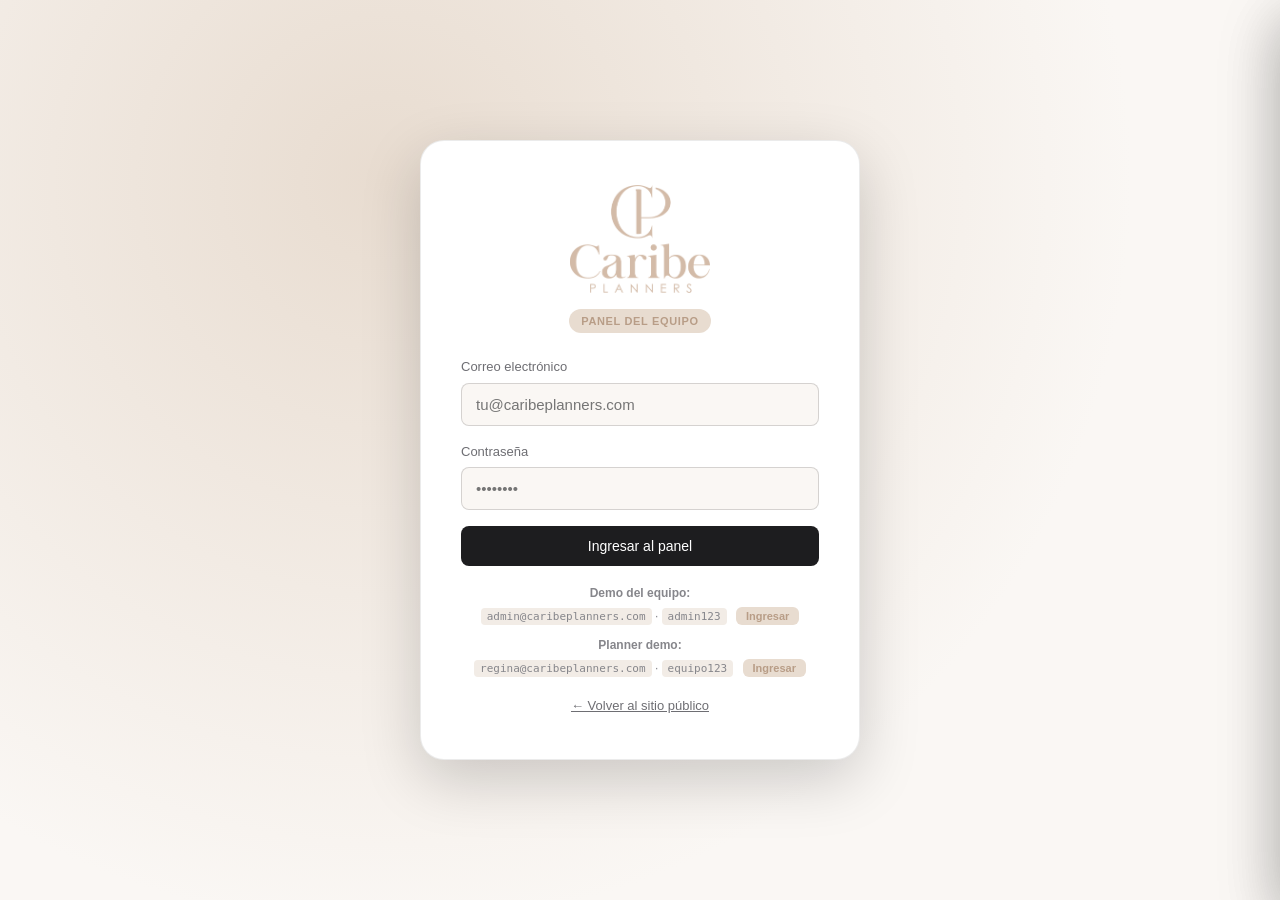
<file: admin.html>
<!DOCTYPE html>
<html lang="es">
<head>
<meta charset="UTF-8">
<meta name="viewport" content="width=device-width,initial-scale=1.0">
<title>Panel del Equipo — CaribePlanners</title>
<link rel="preconnect" href="https://fonts.googleapis.com">
<link rel="preconnect" href="https://fonts.gstatic.com" crossorigin>
<link href="https://fonts.googleapis.com/css2?family=Playfair+Display:wght@400;500;600;700&display=swap" rel="stylesheet">
<link rel="stylesheet" href="styles.css">
<link rel="stylesheet" href="admin.css">
</head>
<body>

<!-- ================= LOGIN DEL EQUIPO ================= -->
<div id="loginView" class="auth-wrap">
  <div class="auth-card">
    <div class="brand-logo">
      <img src="caribeplanners.png" alt="CaribePlanners" onerror="this.style.display='none';this.nextElementSibling.style.display='block'">
      <div class="fb" style="display:none">Caribe<span>Planners</span></div>
    </div>
    <p class="tagline">
      <span style="display:inline-block;background:var(--primary-light);color:var(--primary-dark);font-size:11px;font-weight:600;padding:4px 12px;border-radius:var(--radius-pill);letter-spacing:.06em;text-transform:uppercase">Panel del equipo</span>
    </p>

    <div id="loginError" class="err"></div>

    <form id="loginForm">
      <div class="field">
        <label>Correo electrónico</label>
        <input type="email" id="loginEmail" required placeholder="tu@caribeplanners.com" autocomplete="email">
      </div>
      <div class="field">
        <label>Contraseña</label>
        <input type="password" id="loginPassword" required placeholder="••••••••" autocomplete="current-password">
      </div>
      <button type="submit" class="btn btn-primary btn-block">Ingresar al panel</button>
    </form>

    <p class="hint">
      <strong>Demo del equipo:</strong><br>
      <code>admin@caribeplanners.com</code> · <code>admin123</code>
      <button class="demo" type="button" onclick="quickLogin('admin@caribeplanners.com','admin123')">Ingresar</button><br>
      <strong style="display:inline-block;margin-top:6px">Planner demo:</strong><br>
      <code>regina@caribeplanners.com</code> · <code>equipo123</code>
      <button class="demo" type="button" onclick="quickLogin('regina@caribeplanners.com','equipo123')">Ingresar</button>
    </p>
    <a class="back-link" href="index.html">← Volver al sitio público</a>
  </div>
</div>

<!-- ================= APP SHELL ================= -->
<div id="appView" class="shell hidden">

  <!-- SIDEBAR -->
  <aside class="side" id="sidebar">
    <img src="caribeplanners.png" alt="CaribePlanners" class="side-logo" onerror="this.style.display='none'">

    <div class="side-user">
      <div class="n" id="sideUserName">—</div>
      <div class="e" id="sideUserEmail" style="font-size:12px;color:var(--text-ter);word-break:break-all">—</div>
      <span class="r" id="sideUserRole">—</span>
    </div>

    <ul class="nav-dash" id="sideNav">
      <li>
        <button type="button" data-view="tablero" class="active" onclick="showView('tablero')">
          <span class="ico"><svg viewBox="0 0 24 24"><rect x="3" y="3" width="7" height="7" rx="1.5"/><rect x="14" y="3" width="7" height="7" rx="1.5"/><rect x="3" y="14" width="7" height="7" rx="1.5"/><rect x="14" y="14" width="7" height="7" rx="1.5"/></svg></span>
          Tablero
        </button>
      </li>
      <li>
        <button type="button" data-view="parejas" onclick="showView('parejas')">
          <span class="ico"><svg viewBox="0 0 24 24"><circle cx="9" cy="8" r="3.5"/><path d="M2.5 20c0-3.6 2.9-6.5 6.5-6.5s6.5 2.9 6.5 6.5"/><circle cx="17" cy="9" r="2.5"/><path d="M15 20c0-2.5 1.5-4.5 4-4.5"/></svg></span>
          Parejas
        </button>
      </li>
      <li>
        <button type="button" data-view="agenda" onclick="showView('agenda')">
          <span class="ico"><svg viewBox="0 0 24 24"><rect x="3" y="5" width="18" height="16" rx="2"/><path d="M3 10h18M8 3v4M16 3v4"/></svg></span>
          Agenda
        </button>
      </li>
      <li>
        <button type="button" data-view="proveedores" onclick="showView('proveedores')">
          <span class="ico"><svg viewBox="0 0 24 24"><path d="M3 9l9-6 9 6v11a2 2 0 01-2 2H5a2 2 0 01-2-2V9z"/><path d="M9 22V12h6v10"/></svg></span>
          Proveedores
        </button>
      </li>
      <li>
        <button type="button" data-view="equipo" onclick="showView('equipo')">
          <span class="ico"><svg viewBox="0 0 24 24"><path d="M16 21v-2a4 4 0 00-4-4H6a4 4 0 00-4 4v2"/><circle cx="9" cy="7" r="4"/><path d="M22 21v-2a4 4 0 00-3-3.87M16 3.13a4 4 0 010 7.75"/></svg></span>
          Equipo
        </button>
      </li>
      <li>
        <button type="button" data-view="estadisticas" onclick="showView('estadisticas')">
          <span class="ico"><svg viewBox="0 0 24 24"><path d="M18 20V10M12 20V4M6 20v-6"/></svg></span>
          Estadísticas
        </button>
      </li>
    </ul>

    <button class="btn btn-secondary btn-block btn-sm" onclick="logout()" style="margin-top:16px">
      <svg viewBox="0 0 24 24" style="width:14px;height:14px;stroke:currentColor;stroke-width:1.8;fill:none;stroke-linecap:round;stroke-linejoin:round"><path d="M9 21H5a2 2 0 01-2-2V5a2 2 0 012-2h4"/><path d="M16 17l5-5-5-5M21 12H9"/></svg>
      Cerrar sesión
    </button>
  </aside>

  <!-- MAIN -->
  <main class="main">

    <div class="topbar">
      <h1 id="pgTitle">—</h1>
      <span class="user" id="topbarUser">—</span>
    </div>

    <!-- ================= VISTA: TABLERO ================= -->
    <section id="v-tablero" class="page hidden">
      <div class="page-header">
        <span class="kicker">Panel del equipo</span>
        <h1>Tablero de bodas</h1>
        <p>Arrastra las tarjetas entre columnas para cambiar su estado</p>
      </div>

      <div class="stats" id="tableroStats"></div>

      <div class="filters">
        <div class="filter-chips" style="display:flex;gap:6px;flex-wrap:wrap" id="kanbanFilters">
          <button class="filter-select" data-filter="all" onclick="setKanbanFilter('all',this)" style="background:var(--text);color:var(--white);border-color:var(--text)">Todas</button>
          <button class="filter-select" data-filter="alta" onclick="setKanbanFilter('alta',this)">Prioridad alta</button>
          <button class="filter-select" data-filter="este-mes" onclick="setKanbanFilter('este-mes',this)">Este mes</button>
        </div>
      </div>

      <div class="kanban" id="kanban"></div>
    </section>

    <!-- ================= VISTA: PAREJAS ================= -->
    <section id="v-parejas" class="page hidden">
      <div class="page-header">
        <span class="kicker">Gestión</span>
        <h1>Parejas</h1>
        <p>Lista completa de todas las parejas registradas</p>
      </div>

      <div class="card">
        <div class="card-header">
          <h2>Todas las parejas <span class="sub" id="parejasCount">0</span></h2>
          <div class="flex gap-8">
            <button class="btn-csv" onclick="exportParejasCSV()">
              <svg viewBox="0 0 24 24"><path d="M21 15v4a2 2 0 01-2 2H5a2 2 0 01-2-2v-4"/><path d="M7 10l5 5 5-5M12 15V3"/></svg>
              Exportar CSV
            </button>
            <button class="btn-nuevo" onclick="openNuevaPareja()">
              <svg viewBox="0 0 24 24"><path d="M12 5v14M5 12h14"/></svg>
              Nueva pareja
            </button>
          </div>
        </div>

        <div class="filters" style="margin-bottom:16px">
          <select class="filter-select" id="filterParejaEstado" onchange="renderParejasList()">
            <option value="all">Todos los estados</option>
            <option value="nuevas">Nuevas</option>
            <option value="en_planificacion">En planificación</option>
            <option value="a_punto">A punto</option>
            <option value="casadas">Casadas</option>
          </select>
          <select class="filter-select" id="filterParejaPrioridad" onchange="renderParejasList()">
            <option value="all">Todas las prioridades</option>
            <option value="alta">Alta</option>
            <option value="media">Media</option>
            <option value="baja">Baja</option>
          </select>
        </div>

        <table class="tbl" id="parejasTable">
          <thead>
            <tr>
              <th>Pareja</th>
              <th>Boda</th>
              <th>Planner</th>
              <th>Tareas</th>
              <th>Invitados</th>
              <th>Presupuesto</th>
              <th>Prioridad</th>
              <th></th>
            </tr>
          </thead>
          <tbody></tbody>
        </table>
      </div>
    </section>

    <!-- ================= VISTA: AGENDA ================= -->
    <section id="v-agenda" class="page hidden">
      <div class="page-header">
        <span class="kicker">Calendario</span>
        <h1>Agenda</h1>
        <p>Bodas próximas ordenadas por fecha</p>
      </div>

      <div class="card">
        <div class="card-header">
          <h2>Próximos 90 días <span class="sub" id="agendaCount">0 bodas</span></h2>
        </div>
        <div id="agendaList"></div>
      </div>

      <div class="card">
        <div class="card-header">
          <h2>Más adelante</h2>
        </div>
        <div id="agendaLater"></div>
      </div>
    </section>

    <!-- ================= VISTA: PROVEEDORES ================= -->
    <section id="v-proveedores" class="page hidden">
      <div class="page-header">
        <span class="kicker">Control de servicios</span>
        <h1>Proveedores</h1>
        <p>Gestión de proveedores por boda y su estado de pagos</p>
      </div>

      <div class="card" style="margin-bottom:20px">
        <div class="field" style="margin:0;max-width:400px">
          <label>Seleccionar boda</label>
          <select id="proveedorWeddingSelect" class="filter-select" style="width:100%;padding:10px 14px;font-size:14px" onchange="selectWeddingForProviders(this.value)"></select>
        </div>
      </div>

      <div id="provSummaryAdmin"></div>

      <div class="card">
        <div class="card-header">
          <h2>Lista de proveedores <span class="sub" id="provCountAdmin">0</span></h2>
          <div class="flex gap-8">
            <button class="btn-csv" onclick="exportProveedoresCSVAdmin()">
              <svg viewBox="0 0 24 24"><path d="M21 15v4a2 2 0 01-2 2H5a2 2 0 01-2-2v-4"/><path d="M7 10l5 5 5-5M12 15V3"/></svg>
              Exportar CSV
            </button>
          </div>
        </div>

        <div id="provListAdmin"></div>
      </div>
    </section>

    <!-- ================= VISTA: EQUIPO ================= -->
    <section id="v-equipo" class="page hidden">
      <div class="page-header">
        <span class="kicker">Personas</span>
        <h1>Equipo CaribePlanners</h1>
        <p>Miembros del equipo y sus permisos</p>
      </div>

      <div class="card">
        <div class="card-header">
          <h2>Miembros <span class="sub" id="equipoCount">0</span></h2>
          <button class="btn-nuevo" onclick="openNuevoMiembro()">
            <svg viewBox="0 0 24 24"><path d="M12 5v14M5 12h14"/></svg>
            Nuevo miembro
          </button>
        </div>
        <div id="equipoList"></div>
      </div>
    </section>

    <!-- ================= VISTA: ESTADÍSTICAS ================= -->
    <section id="v-estadisticas" class="page hidden">
      <div class="page-header">
        <span class="kicker">Análisis</span>
        <h1>Estadísticas</h1>
        <p>Métricas generales del negocio</p>
      </div>

      <div class="stats" id="statsGlobales"></div>

      <div class="card">
        <div class="card-header">
          <h2>Bodas por mes</h2>
        </div>
        <div id="chartBodasMes" style="padding:20px 0"></div>
      </div>

      <div class="card">
        <div class="card-header">
          <h2>Distribución de estados</h2>
        </div>
        <div id="chartEstados" style="padding:20px 0"></div>
      </div>
    </section>

  </main>
</div>

<div class="toast" id="toast"></div>
<!-- ================= DRAWER: FICHA DE PAREJA ================= -->
<div class="drawer-backdrop" id="parejaDrawerBackdrop" onclick="closeParejaDrawer()"></div>
<div class="drawer" id="parejaDrawer">
  <div class="drawer-head">
    <div class="drawer-head-info">
      <h2 id="pdTitle">—</h2>
      <div class="meta">
        <span id="pdDate">—</span>
        <span class="dot"></span>
        <span id="pdLocation">—</span>
      </div>
    </div>
    <button class="modal-close" onclick="closeParejaDrawer()">
      <svg viewBox="0 0 24 24"><path d="M18 6L6 18M6 6l12 12"/></svg>
    </button>
  </div>

  <div class="drawer-tabs" id="pdTabs">
    <button class="drawer-tab active" data-tab="resumen" onclick="switchParejaTab('resumen')">Resumen</button>
    <button class="drawer-tab" data-tab="tareas" onclick="switchParejaTab('tareas')">Tareas</button>
    <button class="drawer-tab" data-tab="invitados" onclick="switchParejaTab('invitados')">Invitados</button>
    <button class="drawer-tab" data-tab="proveedores" onclick="switchParejaTab('proveedores')">Proveedores</button>
    <button class="drawer-tab" data-tab="notas" onclick="switchParejaTab('notas')">Notas</button>
  </div>

  <div class="drawer-body" id="pdBody"></div>

  <div class="drawer-footer">
    <button class="btn btn-danger btn-sm" onclick="deleteParejaFromDrawer()">Borrar pareja</button>
    <div style="flex:1"></div>
    <button class="btn btn-secondary" onclick="closeParejaDrawer()">Cerrar</button>
    <button class="btn btn-primary" onclick="saveParejaChanges()">Guardar cambios</button>
  </div>
</div>

<!-- ================= DRAWER: FICHA DE PROVEEDOR ================= -->
<div class="drawer-backdrop" id="provDrawerBackdrop" onclick="closeProvDrawerAdmin()"></div>
<div class="drawer" id="provDrawerAdmin">
  <div class="drawer-head">
    <div class="drawer-head-info">
      <h2 id="pvdTitleAdmin">—</h2>
      <div class="meta">
        <span id="pvdCatAdmin">—</span>
        <span class="dot"></span>
        <span id="pvdStatusAdmin">—</span>
      </div>
    </div>
    <button class="modal-close" onclick="closeProvDrawerAdmin()">
      <svg viewBox="0 0 24 24"><path d="M18 6L6 18M6 6l12 12"/></svg>
    </button>
  </div>

  <div class="drawer-tabs" id="pvdTabsAdmin">
    <button class="drawer-tab active" data-tab="datos" onclick="switchProvTabAdmin('datos')">Datos</button>
    <button class="drawer-tab" data-tab="abonos" onclick="switchProvTabAdmin('abonos')">Abonos</button>
    <button class="drawer-tab" data-tab="adjuntos" onclick="switchProvTabAdmin('adjuntos')">Comprobantes</button>
  </div>

  <div class="drawer-body" id="pvdBodyAdmin"></div>

  <div class="drawer-footer">
    <button class="btn btn-secondary" onclick="closeProvDrawerAdmin()">Cerrar</button>
  </div>
</div>

<!-- ================= MODAL: NUEVA PAREJA ================= -->
<div class="modal-backdrop" id="modalNuevaPareja">
  <div class="modal">
    <div class="modal-header">
      <h2>Nueva pareja</h2>
      <button class="modal-close" onclick="closeModal('modalNuevaPareja')">
        <svg viewBox="0 0 24 24"><path d="M18 6L6 18M6 6l12 12"/></svg>
      </button>
    </div>
    <div class="modal-body">
      <form id="formNuevaPareja" class="form-grid cols-2">
        <div class="field full">
          <label>Nombre de la pareja</label>
          <input type="text" id="npNombre" required placeholder="Ej: Ana y Carlos">
        </div>
        <div class="field">
          <label>Correo electrónico</label>
          <input type="email" id="npEmail" required placeholder="pareja@correo.com">
        </div>
        <div class="field">
          <label>Contraseña inicial</label>
          <input type="text" id="npPassword" required value="pareja123">
        </div>
        <div class="field">
          <label>Novio/a 1</label>
          <input type="text" id="npA" placeholder="Ana">
        </div>
        <div class="field">
          <label>Novio/a 2</label>
          <input type="text" id="npB" placeholder="Carlos">
        </div>
        <div class="field">
          <label>Fecha de la boda</label>
          <input type="date" id="npFecha">
        </div>
        <div class="field">
          <label>Lugar</label>
          <input type="text" id="npLugar" placeholder="Cartagena, Colombia">
        </div>
        <div class="field">
          <label>Planner asignado</label>
          <select id="npPlanner"></select>
        </div>
        <div class="field">
          <label>Prioridad</label>
          <select id="npPrioridad">
            <option value="baja">Baja</option>
            <option value="media" selected>Media</option>
            <option value="alta">Alta</option>
          </select>
        </div>
        <div class="field">
          <label>Estado inicial</label>
          <select id="npEstado">
            <option value="nuevas" selected>Nuevas</option>
            <option value="en_planificacion">En planificación</option>
            <option value="a_punto">A punto</option>
          </select>
        </div>
      </form>
    </div>
    <div class="modal-footer">
      <button class="btn btn-secondary" onclick="closeModal('modalNuevaPareja')">Cancelar</button>
      <button class="btn btn-primary" onclick="submitNuevaPareja()">Crear pareja</button>
    </div>
  </div>
</div>

<!-- ================= MODAL: NUEVO MIEMBRO DEL EQUIPO ================= -->
<div class="modal-backdrop" id="modalNuevoMiembro">
  <div class="modal" style="max-width:480px">
    <div class="modal-header">
      <h2>Nuevo miembro del equipo</h2>
      <button class="modal-close" onclick="closeModal('modalNuevoMiembro')">
        <svg viewBox="0 0 24 24"><path d="M18 6L6 18M6 6l12 12"/></svg>
      </button>
    </div>
    <div class="modal-body">
      <form id="formNuevoMiembro" class="form-grid">
        <div class="field">
          <label>Nombre completo</label>
          <input type="text" id="nmNombre" required placeholder="Ej: Regina Lazzarin">
        </div>
        <div class="field">
          <label>Correo electrónico</label>
          <input type="email" id="nmEmail" required placeholder="nombre@caribeplanners.com">
        </div>
        <div class="field">
          <label>Contraseña inicial</label>
          <input type="text" id="nmPassword" required value="equipo123">
        </div>
        <div class="field">
          <label>Rol</label>
          <select id="nmRol">
            <option value="planner" selected>Planner — ve y edita sus bodas asignadas</option>
            <option value="coordinador">Coordinador — solo ve y marca tareas</option>
            <option value="admin">Admin — acceso total</option>
          </select>
        </div>
      </form>
    </div>
    <div class="modal-footer">
      <button class="btn btn-secondary" onclick="closeModal('modalNuevoMiembro')">Cancelar</button>
      <button class="btn btn-primary" onclick="submitNuevoMiembro()">Crear miembro</button>
    </div>
  </div>
</div>

<!-- ================= MODAL: NUEVA NOTA ================= -->
<div class="modal-backdrop" id="modalNuevaNota">
  <div class="modal" style="max-width:480px">
    <div class="modal-header">
      <h2>Nueva nota</h2>
      <button class="modal-close" onclick="closeModal('modalNuevaNota')">
        <svg viewBox="0 0 24 24"><path d="M18 6L6 18M6 6l12 12"/></svg>
      </button>
    </div>
    <div class="modal-body">
      <form id="formNuevaNota" class="form-grid">
        <div class="field">
          <label>Nota</label>
          <textarea id="nnTexto" rows="5" required placeholder="Escribe una nota sobre esta boda..." style="resize:vertical"></textarea>
        </div>
      </form>
    </div>
    <div class="modal-footer">
      <button class="btn btn-secondary" onclick="closeModal('modalNuevaNota')">Cancelar</button>
      <button class="btn btn-primary" onclick="submitNuevaNota()">Guardar nota</button>
    </div>
  </div>
</div>
<script src="admin.js"></script>
</body>
</html>
</file>
<file: styles.css>
/* ============================================================
   CARIBEPLANNERS — Estilos
   ============================================================ */

/* ============ TOKENS ============ */
:root{
  --primary:#D3BBA8;
  --primary-dark:#B89D87;
  --primary-light:#E8DCD0;
  --bg:#FAF7F4;
  --bg-alt:#F2ECE6;
  --white:#fff;
  --text:#1D1D1F;
  --text-sec:#6E6E73;
  --text-ter:#86868B;
  --border:rgba(0,0,0,.08);
  --border-strong:rgba(0,0,0,.15);
  --danger:#FF3B30;
  --warning:#FF9500;
  --success:#34C759;
  --shadow-sm:0 1px 3px rgba(0,0,0,.04);
  --shadow-md:0 4px 16px rgba(0,0,0,.06);
  --shadow-lg:0 12px 40px rgba(0,0,0,.12);
  --shadow-xl:0 20px 60px rgba(0,0,0,.18);
  --radius-sm:8px;
  --radius-md:12px;
  --radius-lg:16px;
  --radius-xl:24px;
  --radius-pill:980px;
  --font-body:-apple-system,BlinkMacSystemFont,'SF Pro Display','Segoe UI','Helvetica Neue',sans-serif;
  --font-display:'Playfair Display',Georgia,serif;
  --ease:cubic-bezier(.25,.1,.25,1);
}

*{margin:0;padding:0;box-sizing:border-box}
html{scroll-behavior:smooth}
body{font-family:var(--font-body);background:var(--bg);color:var(--text);-webkit-font-smoothing:antialiased;line-height:1.5}
.hidden{display:none!important}
img{max-width:100%;display:block}
button,input,select,textarea{font-family:inherit}
h1,h2,h3,h4{font-family:var(--font-display);font-weight:600;letter-spacing:-.02em}

/* ============ BOTONES ============ */
.btn{display:inline-flex;align-items:center;justify-content:center;gap:8px;padding:12px 20px;border:none;border-radius:var(--radius-sm);font-size:14px;font-weight:500;cursor:pointer;transition:transform .15s,opacity .15s,box-shadow .15s;text-decoration:none}
.btn:hover{transform:translateY(-1px)}
.btn:active{transform:translateY(0)}
.btn-primary{background:var(--text);color:var(--white)}
.btn-primary:hover{opacity:.9;box-shadow:var(--shadow-md)}
.btn-secondary{background:transparent;color:var(--text);border:1px solid var(--border-strong)}
.btn-secondary:hover{background:var(--bg-alt)}
.btn-block{width:100%}
.btn-sm{padding:8px 14px;font-size:13px}
.btn-icon{padding:8px;width:36px;height:36px;border-radius:var(--radius-sm);background:transparent;border:none;cursor:pointer;display:inline-flex;align-items:center;justify-content:center;color:var(--text-sec);transition:background .15s;font-size:16px}
.btn-icon:hover{background:var(--bg-alt)}

/* ============ FORMULARIOS ============ */
.field{margin-bottom:16px}
.field label{display:block;font-size:13px;font-weight:500;color:var(--text-sec);margin-bottom:6px}
.field input,.field select,.field textarea{width:100%;padding:12px 14px;border:1px solid var(--border-strong);border-radius:var(--radius-sm);font-size:15px;background:var(--bg);color:var(--text);transition:border .2s,box-shadow .2s}
.field input:focus,.field select:focus,.field textarea:focus{outline:none;border-color:var(--primary-dark);box-shadow:0 0 0 3px rgba(211,187,168,.25);background:var(--white)}

/* ============ NAV LANDING ============ */
.nav{position:fixed;top:0;left:0;right:0;height:72px;background:rgba(250,247,244,.85);backdrop-filter:saturate(180%) blur(20px);-webkit-backdrop-filter:saturate(180%) blur(20px);border-bottom:1px solid var(--border);z-index:1000;display:flex;align-items:center;padding:0 32px}
.nav-inner{max-width:1200px;width:100%;margin:0 auto;display:flex;align-items:center;justify-content:space-between}
.nav-logo{text-decoration:none;display:flex;align-items:center}
.nav-logo img{height:40px;width:auto;display:block;transition:opacity .2s}
.nav-logo img:hover{opacity:.85}
.nav-logo-text{font-size:19px;font-weight:600;letter-spacing:-.02em;color:var(--text)}
.nav-logo-text span{color:var(--primary-dark)}
.nav-links{display:flex;gap:28px;list-style:none}
.nav-links a{color:var(--text-sec);text-decoration:none;font-size:14px;font-weight:400;transition:color .3s}
.nav-links a:hover{color:var(--text)}
.nav-actions{display:flex;gap:12px;align-items:center}
.nav-btn{background:transparent;border:1px solid var(--border);padding:8px 18px;border-radius:var(--radius-pill);font-size:13px;font-weight:500;cursor:pointer;color:var(--text);transition:background .2s}
.nav-btn:hover{background:var(--bg-alt)}
.nav-btn.primary{background:var(--text);color:var(--white);border-color:var(--text)}
.nav-btn.primary:hover{background:#000;opacity:.92}
@media(max-width:768px){.nav-links{display:none}.nav{padding:0 16px}}

/* ============ HERO ============ */
.hero{min-height:100vh;display:flex;flex-direction:column;align-items:center;justify-content:center;text-align:center;padding:140px 24px 100px;position:relative;overflow:hidden}
.hero-bg{position:absolute;top:0;left:0;right:0;bottom:0;z-index:0}
.hero-bg img{width:100%;height:100%;object-fit:cover}
.hero::after{content:'';position:absolute;top:0;left:0;right:0;bottom:0;background:linear-gradient(180deg,transparent 0%,rgba(250,247,244,.2) 50%,rgba(250,247,244,.92) 100%);z-index:1;pointer-events:none}
.hero>*{position:relative;z-index:2}
.hero-badge{display:inline-block;background:rgba(250,247,244,.9);color:var(--primary-dark);padding:6px 16px;border-radius:var(--radius-pill);font-size:12px;font-weight:500;letter-spacing:.02em;margin-top:60px;margin-bottom:24px;border:1px solid rgba(211,187,168,.5);backdrop-filter:blur(8px);-webkit-backdrop-filter:blur(8px)}
.hero h1{font-size:clamp(34px,6vw,66px);font-weight:700;letter-spacing:-.035em;line-height:1.08;max-width:920px;margin-bottom:24px;background:linear-gradient(135deg,var(--text) 0%,var(--primary-dark) 100%);-webkit-background-clip:text;-webkit-text-fill-color:transparent;background-clip:text;filter:drop-shadow(0 2px 12px rgba(255,255,255,.9)) drop-shadow(0 1px 3px rgba(255,255,255,.8))}
.hero p{font-size:clamp(16px,2vw,20px);color:var(--text);max-width:640px;margin-bottom:40px;letter-spacing:-.01em;font-weight:500;filter:drop-shadow(0 1px 8px rgba(255,255,255,.9)) drop-shadow(0 1px 2px rgba(255,255,255,.8))}
.hero-actions{display:flex;gap:14px;flex-wrap:wrap;justify-content:center}
.btn-hero{background:var(--text);color:var(--white);padding:14px 32px;border-radius:var(--radius-pill);font-size:16px;font-weight:500;text-decoration:none;border:none;cursor:pointer;transition:.25s var(--ease)}
.btn-hero:hover{transform:translateY(-2px);box-shadow:0 12px 28px rgba(0,0,0,.18)}
.btn-hero.sec{background:rgba(250,247,244,.9);color:var(--text);border:1px solid var(--border);backdrop-filter:blur(8px)}
.btn-hero.sec:hover{background:var(--white);box-shadow:none}
@media(max-width:768px){.hero{padding:110px 20px 60px}}

/* ============ SECCIONES ============ */
section{padding:100px 24px}
.container{max-width:1200px;margin:0 auto}
.section-label{display:block;font-size:13px;font-weight:600;color:var(--primary-dark);letter-spacing:.08em;text-transform:uppercase;margin-bottom:12px;text-align:center}
.section-title{font-size:clamp(30px,4.5vw,48px);font-weight:700;letter-spacing:-.03em;line-height:1.1;text-align:center;margin-bottom:16px}
.section-subtitle{font-size:17px;color:var(--text-sec);text-align:center;max-width:640px;margin:0 auto 56px;letter-spacing:-.01em}

/* ============ ABOUT ============ */
.about{background:var(--bg-alt)}
.about-grid{display:grid;grid-template-columns:1fr 1fr;gap:60px;align-items:stretch}
.about-text{font-size:16px;color:var(--text-sec);line-height:1.75;margin-bottom:20px}
.about-img{border-radius:var(--radius-lg);overflow:hidden;box-shadow:var(--shadow-lg);aspect-ratio:4/5;background:var(--primary-light)}
.about-img img{width:100%;height:100%;object-fit:cover}
.about-stats{display:grid;grid-template-columns:1fr 1fr;gap:20px;margin-top:24px}
.stat-big{background:var(--white);padding:24px;border-radius:var(--radius-lg);border:1px solid var(--border);text-align:center}
.stat-big .num{font-size:38px;font-weight:700;letter-spacing:-.03em;color:var(--primary-dark);line-height:1;font-family:var(--font-display)}
.stat-big .lbl{font-size:13px;color:var(--text-ter);margin-top:8px;font-weight:500}
@media(max-width:900px){.about-grid{grid-template-columns:1fr;gap:40px}.about-img{aspect-ratio:16/10}}

/* ============ SERVICIOS ============ */
.services-grid{display:grid;grid-template-columns:1fr 1fr;gap:24px}
.service-card{background:var(--white);border-radius:var(--radius-lg);border:1px solid var(--border);overflow:hidden;transition:.4s var(--ease)}
.service-card:hover{transform:translateY(-6px);box-shadow:var(--shadow-lg)}
.service-img{width:100%;height:220px;object-fit:cover;display:block;background:var(--primary-light)}
.service-body{padding:32px 32px 36px}
.service-icon{width:52px;height:52px;border-radius:14px;background:var(--primary-light);display:flex;align-items:center;justify-content:center;margin-bottom:20px;margin-top:-46px;position:relative;border:3px solid var(--white);box-shadow:var(--shadow-sm)}
.service-icon svg{width:24px;height:24px;stroke:var(--text);stroke-width:1.5;fill:none;stroke-linecap:round;stroke-linejoin:round}
.service-card:hover .service-icon svg{stroke:var(--primary-dark)}
.service-card h3{font-size:22px;letter-spacing:-.02em;margin-bottom:12px}
.service-card p{font-size:15px;color:var(--text-sec);line-height:1.7}
@media(max-width:900px){.services-grid{grid-template-columns:1fr}.service-img{height:180px}}

/* ============ ACTIVIDADES ============ */
.activities{background:var(--bg-alt)}
.act-grid{display:grid;grid-template-columns:repeat(auto-fit,minmax(300px,1fr));gap:20px}
.act-card{background:var(--white);border-radius:var(--radius-lg);padding:28px 24px;border:1px solid var(--border);transition:.3s var(--ease);display:flex;flex-direction:column}
.act-card:hover{transform:translateY(-4px);box-shadow:var(--shadow-md)}
.act-head{display:flex;align-items:center;gap:14px;margin-bottom:18px}
.act-icon{width:44px;height:44px;border-radius:11px;background:var(--primary-light);display:flex;align-items:center;justify-content:center;flex-shrink:0}
.act-icon svg{width:22px;height:22px;stroke:var(--text);stroke-width:1.5;fill:none;stroke-linecap:round;stroke-linejoin:round}
.act-title{font-size:16px;font-weight:600;letter-spacing:-.01em;font-family:var(--font-body)}
.act-list{list-style:none;padding:0}
.act-list li{font-size:14px;color:var(--text-sec);line-height:1.6;padding:6px 0 6px 20px;position:relative}
.act-list li::before{content:'✓';position:absolute;left:0;color:var(--primary-dark);font-weight:700}

/* ============ CTA FINAL ============ */
.cta-final{background:linear-gradient(135deg,var(--text) 0%,#2C2C2E 100%);color:var(--white);text-align:center;padding:100px 24px;border-radius:var(--radius-xl);max-width:1200px;margin:0 auto 60px;position:relative;overflow:hidden}
.cta-bg{position:absolute;top:0;left:0;right:0;bottom:0;z-index:0}
.cta-bg img{width:100%;height:100%;object-fit:cover;opacity:.35}
.cta-bg::after{content:'';position:absolute;top:0;left:0;right:0;bottom:0;background:linear-gradient(135deg,rgba(29,29,31,.9) 0%,rgba(44,44,46,.85) 100%)}
.cta-final>*{position:relative;z-index:1}
.cta-final h2{font-size:clamp(30px,4.5vw,44px);letter-spacing:-.03em;margin-bottom:16px}
.cta-final p{font-size:17px;opacity:.85;max-width:560px;margin:0 auto 36px}
.cta-final .btn-hero{background:var(--primary);color:var(--text);font-weight:600}
.cta-final .btn-hero:hover{background:var(--primary-light);box-shadow:0 12px 32px rgba(211,187,168,.35)}

/* ============ FOOTER ============ */
.footer{padding:48px 24px 32px;border-top:1px solid var(--border);text-align:center;color:var(--text-ter);font-size:13px}
.footer-logo{font-size:17px;font-weight:600;color:var(--text);margin-bottom:16px;letter-spacing:-.02em}
.footer-logo span{color:var(--primary-dark)}
.footer p{margin-top:16px}
@media(max-width:768px){section{padding:64px 20px}}

/* ============ LOGIN ============ */
.auth-wrap{min-height:100vh;display:flex;align-items:center;justify-content:center;padding:24px;background:radial-gradient(circle at 30% 20%,var(--primary-light),var(--bg) 65%)}
.auth-card{background:var(--white);border-radius:var(--radius-xl);box-shadow:var(--shadow-xl);padding:44px 40px;width:100%;max-width:440px;border:1px solid var(--border)}
.brand-logo{display:flex;justify-content:center;margin-bottom:16px}
.brand-logo img{max-width:140px;height:auto}
.brand-logo .fb{font-size:22px;font-weight:600;letter-spacing:-.02em;text-align:center;font-family:var(--font-display)}
.brand-logo .fb span{color:var(--primary-dark)}
.tagline{font-size:14px;color:var(--text-sec);text-align:center;margin-bottom:24px}
.tabs{display:flex;background:var(--bg-alt);padding:4px;border-radius:var(--radius-pill);margin-bottom:20px}
.tabs button{flex:1;padding:10px;border:none;background:transparent;border-radius:var(--radius-pill);font-size:14px;font-weight:500;cursor:pointer;color:var(--text-sec);transition:.25s}
.tabs button.active{background:var(--white);color:var(--text);box-shadow:var(--shadow-sm)}
.socials{display:flex;flex-direction:column;gap:10px;margin-bottom:14px}
.btn-soc{display:flex;align-items:center;justify-content:center;gap:10px;width:100%;padding:12px;border:1px solid var(--border);border-radius:var(--radius-sm);background:var(--white);color:var(--text);font-size:15px;font-weight:500;cursor:pointer}
.btn-soc:hover{background:var(--bg-alt)}
.btn-soc.apple{background:var(--text);color:var(--white);border-color:var(--text)}
.btn-soc.apple:hover{background:#000}
.btn-soc svg{width:18px;height:18px}
.divider{display:flex;align-items:center;gap:12px;margin:14px 0;color:var(--text-ter);font-size:11px;letter-spacing:.08em;text-transform:uppercase}
.divider::before,.divider::after{content:'';flex:1;height:1px;background:var(--border)}
.err{background:#FFEBE9;color:var(--danger);padding:10px 14px;border-radius:var(--radius-sm);font-size:13px;margin-bottom:12px;display:none}
.err.show{display:block}
.hint{text-align:center;font-size:12px;color:var(--text-ter);margin-top:16px;line-height:1.9}
.hint code{background:var(--bg-alt);padding:2px 6px;border-radius:4px;font-family:monospace;font-size:11px}
.hint .demo{background:var(--primary-light);color:var(--primary-dark);border:none;padding:3px 10px;border-radius:6px;font-size:11px;font-weight:600;cursor:pointer;margin-left:6px}
.back-link{display:block;text-align:center;margin-top:16px;color:var(--text-sec);font-size:13px;cursor:pointer}
.back-link:hover{color:var(--text)}

/* ============ DASHBOARD PAREJA ============ */
.shell{display:grid;grid-template-columns:260px 1fr;min-height:100vh}
.side{background:var(--white);border-right:1px solid var(--border);padding:24px 16px;position:sticky;top:0;height:100vh;overflow-y:auto;display:flex;flex-direction:column}
.side-logo{max-width:140px;display:block;margin:0 auto 20px}
.side-user{background:var(--bg-alt);padding:12px 14px;border-radius:var(--radius-md);margin-bottom:20px}
.side-user .n{font-size:14px;font-weight:600}
.side-user .e{font-size:12px;color:var(--text-ter);word-break:break-all}
.side-user .r{display:inline-block;margin-top:6px;font-size:11px;padding:2px 8px;border-radius:var(--radius-pill);background:var(--primary-light);color:var(--primary-dark);font-weight:600}
.nav-dash{list-style:none;flex:1}
.nav-dash button{width:100%;text-align:left;padding:11px 14px;border:none;background:transparent;border-radius:var(--radius-sm);font-size:14px;color:var(--text-sec);cursor:pointer;transition:.2s;margin-bottom:2px;display:flex;align-items:center;gap:10px}
.nav-dash button:hover{background:var(--bg-alt);color:var(--text)}
.nav-dash button.active{background:var(--primary-light);color:var(--primary-dark);font-weight:600}
.nav-dash .ico{width:18px;height:18px;flex-shrink:0;display:flex;align-items:center;justify-content:center}
.nav-dash .ico svg{width:18px;height:18px;stroke:currentColor;stroke-width:1.7;fill:none;stroke-linecap:round;stroke-linejoin:round}
.main{padding:0;width:100%;overflow-x:hidden}
.topbar{position:sticky;top:0;background:rgba(250,247,244,.85);backdrop-filter:blur(20px);-webkit-backdrop-filter:blur(20px);border-bottom:1px solid var(--border);padding:16px 32px;z-index:50;display:flex;align-items:center;gap:16px}
.topbar h1{font-size:20px;letter-spacing:-.02em;flex:1}
.topbar .user{font-size:13px;color:var(--text-sec)}
.page{padding:32px}
.page-header{margin-bottom:28px}
.page-header .kicker{display:block;font-size:12px;font-weight:600;color:var(--primary-dark);letter-spacing:.08em;text-transform:uppercase;margin-bottom:8px}
.page-header h1{font-size:32px;letter-spacing:-.03em;margin-bottom:6px}
.page-header p{color:var(--text-sec);font-size:15px}

/* ============ CARDS ============ */
.card{background:var(--white);border-radius:var(--radius-lg);padding:24px;border:1px solid var(--border);box-shadow:var(--shadow-sm);margin-bottom:20px}
.card-header{display:flex;justify-content:space-between;align-items:center;margin-bottom:20px;gap:16px;flex-wrap:wrap}
.card-header h2{font-size:18px;letter-spacing:-.02em}
.card-header h2 .sub{font-size:13px;color:var(--text-ter);font-weight:400;font-family:var(--font-body);margin-left:8px}

/* ============ STATS ============ */
.stats{display:grid;grid-template-columns:repeat(auto-fit,minmax(180px,1fr));gap:16px;margin-bottom:28px}
.stat{background:var(--white);padding:20px;border-radius:var(--radius-lg);border:1px solid var(--border);transition:transform .2s}
.stat:hover{transform:translateY(-2px);box-shadow:var(--shadow-sm)}
.stat .l{font-size:11px;color:var(--text-ter);text-transform:uppercase;letter-spacing:.05em;margin-bottom:8px;font-weight:600}
.stat .v{font-size:28px;font-weight:700;letter-spacing:-.02em;font-family:var(--font-display)}
.stat .v.accent{color:var(--primary-dark)}

/* ============ BADGES ============ */
.badge{display:inline-flex;align-items:center;gap:4px;padding:3px 10px;border-radius:var(--radius-pill);font-size:11px;font-weight:600;letter-spacing:.01em}
.badge-success{background:#E3F5E9;color:#1E7A3E}
.badge-warning{background:#FFF0E5;color:#B85C00}
.badge-danger{background:#FFEBE9;color:#C7000E}
.badge-info{background:#E1F0FF;color:#0052B3}
.badge-neutral{background:var(--bg-alt);color:var(--text-sec)}
.badge-primary{background:var(--primary-light);color:var(--primary-dark)}

/* ============ EMPTY ============ */
.empty{text-align:center;padding:60px 20px;color:var(--text-ter);font-size:14px}
.empty-icon{width:56px;height:56px;margin:0 auto 16px;background:var(--bg-alt);border-radius:50%;display:flex;align-items:center;justify-content:center}
.empty-icon svg{width:26px;height:26px;stroke:var(--text-ter);stroke-width:1.5;fill:none}
.empty h3{font-size:16px;color:var(--text);margin-bottom:6px;font-family:var(--font-body);font-weight:600}
.empty p{font-size:13px;margin-bottom:20px}

/* ============ TABLA ============ */
.tbl{width:100%;border-collapse:collapse;font-size:14px}
.tbl th{text-align:left;padding:12px 10px;font-size:11px;color:var(--text-ter);text-transform:uppercase;letter-spacing:.05em;border-bottom:1px solid var(--border);font-weight:600}
.tbl td{padding:14px 10px;border-bottom:1px solid var(--border)}
.tbl tr:last-child td{border-bottom:none}
.tbl .actions{display:flex;gap:6px;justify-content:flex-end}

/* ============ TOAST ============ */
.toast{position:fixed;bottom:24px;left:50%;transform:translateX(-50%) translateY(120px);background:var(--text);color:var(--white);padding:12px 24px;border-radius:var(--radius-pill);font-size:14px;font-weight:500;box-shadow:var(--shadow-lg);transition:transform .4s var(--ease);z-index:9999;pointer-events:none;display:flex;align-items:center;gap:10px}
.toast.show{transform:translateX(-50%) translateY(0)}
.toast svg{width:18px;height:18px;stroke:var(--success);stroke-width:2.5;fill:none;stroke-linecap:round;stroke-linejoin:round}

/* ============ PROVEEDOR CARD ============ */
.prov-summary{background:linear-gradient(135deg,var(--primary-light) 0%,var(--bg) 100%);border-radius:var(--radius-lg);padding:24px 28px;border:1px solid var(--border);margin-bottom:24px;display:grid;grid-template-columns:repeat(auto-fit,minmax(140px,1fr));gap:20px;align-items:center}
.prov-summary-item .l{font-size:11px;color:var(--text-sec);text-transform:uppercase;letter-spacing:.05em;font-weight:600;margin-bottom:4px}
.prov-summary-item .v{font-family:var(--font-display);font-size:22px;font-weight:700;letter-spacing:-.02em}
.prov-summary-item .v.green{color:var(--success)}
.prov-summary-item .v.red{color:var(--danger)}
.prov-summary-progress{grid-column:1/-1;margin-top:4px}
.prov-summary-progress .bar{height:8px;background:var(--white);border-radius:var(--radius-pill);overflow:hidden;margin-bottom:8px;border:1px solid var(--border)}
.prov-summary-progress .bar .fill{height:100%;background:linear-gradient(90deg,var(--primary),var(--primary-dark));border-radius:var(--radius-pill);transition:width .6s var(--ease)}
.prov-summary-progress .legend{display:flex;justify-content:space-between;font-size:12px;color:var(--text-sec);font-weight:500}

.prov-card{background:var(--white);border-radius:var(--radius-lg);padding:18px 20px;border:1px solid var(--border);margin-bottom:12px;transition:transform .2s,box-shadow .2s;cursor:pointer}
.prov-card:hover{transform:translateY(-2px);box-shadow:var(--shadow-sm)}
.prov-card-head{display:flex;justify-content:space-between;align-items:flex-start;gap:16px;margin-bottom:12px}
.prov-card-title{display:flex;align-items:center;gap:10px;flex:1;min-width:0}
.prov-cat-badge{width:36px;height:36px;border-radius:10px;background:var(--primary-light);display:flex;align-items:center;justify-content:center;flex-shrink:0}
.prov-cat-badge svg{width:18px;height:18px;stroke:var(--primary-dark);stroke-width:1.7;fill:none;stroke-linecap:round;stroke-linejoin:round}
.prov-card-title-text{min-width:0;flex:1}
.prov-card-title-text h4{font-family:var(--font-display);font-size:16px;font-weight:600;letter-spacing:-.01em;margin-bottom:2px;overflow:hidden;text-overflow:ellipsis;white-space:nowrap}
.prov-card-title-text .cat{font-size:11px;color:var(--text-ter);text-transform:uppercase;letter-spacing:.05em;font-weight:600}
.prov-card-details{font-size:13px;color:var(--text-sec);margin-bottom:14px;line-height:1.5;display:-webkit-box;-webkit-line-clamp:2;-webkit-box-orient:vertical;overflow:hidden}
.prov-card-stats{display:grid;grid-template-columns:1fr 1fr 1fr;gap:12px;padding:12px 0;border-top:1px solid var(--border);border-bottom:1px solid var(--border);margin-bottom:12px}
.prov-stat{text-align:center}
.prov-stat .l{font-size:10px;color:var(--text-ter);text-transform:uppercase;letter-spacing:.04em;font-weight:600;margin-bottom:4px}
.prov-stat .v{font-size:14px;font-weight:700;font-family:var(--font-display);letter-spacing:-.02em}
.prov-stat .v.pendiente{color:var(--danger)}
.prov-stat .v.abonado{color:var(--success)}
.prov-card-foot{display:flex;justify-content:space-between;align-items:center;gap:12px}
.prov-progress-wrap{flex:1}
.prov-progress-label{display:flex;justify-content:space-between;font-size:11px;color:var(--text-sec);margin-bottom:4px;font-weight:500}
.prov-progress-label strong{color:var(--text);font-weight:700}
.progress-bar{width:100%;height:5px;background:var(--bg-alt);border-radius:var(--radius-pill);overflow:hidden;margin-top:6px}
.progress-bar .fill{height:100%;background:linear-gradient(90deg,var(--primary),var(--primary-dark));border-radius:var(--radius-pill);transition:width .4s var(--ease)}
.progress-bar .fill.green{background:linear-gradient(90deg,#5EE27A,var(--success))}
.progress-bar .fill.yellow{background:linear-gradient(90deg,#FFC96B,var(--warning))}
.progress-bar .fill.red{background:linear-gradient(90deg,#FF7A73,var(--danger))}

/* ============ DRAWER ============ */
.drawer-backdrop{position:fixed;inset:0;background:rgba(29,29,31,.3);backdrop-filter:blur(3px);-webkit-backdrop-filter:blur(3px);z-index:150;opacity:0;pointer-events:none;transition:opacity .3s}
.drawer-backdrop.open{opacity:1;pointer-events:auto}
.drawer{position:fixed;top:0;right:0;bottom:0;width:600px;max-width:100vw;background:var(--white);z-index:151;transform:translateX(100%);transition:transform .35s var(--ease);display:flex;flex-direction:column;box-shadow:var(--shadow-xl)}
.drawer.open{transform:translateX(0)}
.drawer-head{padding:20px 24px;border-bottom:1px solid var(--border);display:flex;justify-content:space-between;align-items:flex-start;gap:16px;flex-shrink:0}
.drawer-head-info{flex:1;min-width:0}
.drawer-head h2{font-size:22px;letter-spacing:-.02em;margin-bottom:6px;overflow:hidden;text-overflow:ellipsis;white-space:nowrap}
.drawer-head .meta{display:flex;gap:10px;align-items:center;flex-wrap:wrap;font-size:12px;color:var(--text-sec)}
.drawer-head .meta .dot{width:3px;height:3px;border-radius:50%;background:var(--text-ter)}
.modal-close{background:var(--bg-alt);border:none;width:32px;height:32px;border-radius:50%;cursor:pointer;display:flex;align-items:center;justify-content:center;transition:background .2s;flex-shrink:0}
.modal-close:hover{background:var(--border-strong)}
.modal-close svg{width:14px;height:14px;stroke:var(--text);stroke-width:2;fill:none}
.drawer-tabs{display:flex;gap:2px;padding:0 24px;border-bottom:1px solid var(--border);overflow-x:auto;flex-shrink:0}
.drawer-tabs::-webkit-scrollbar{height:0}
.drawer-tab{padding:14px 14px;border:none;background:transparent;color:var(--text-sec);font-size:13px;font-weight:500;cursor:pointer;border-bottom:2px solid transparent;transition:color .2s,border-color .2s;white-space:nowrap}
.drawer-tab:hover{color:var(--text)}
.drawer-tab.active{color:var(--primary-dark);border-bottom-color:var(--primary-dark);font-weight:600}
.drawer-body{flex:1;overflow-y:auto;padding:24px}
.drawer-body::-webkit-scrollbar{width:8px}
.drawer-body::-webkit-scrollbar-thumb{background:var(--border-strong);border-radius:4px}
.drawer-footer{padding:16px 24px;border-top:1px solid var(--border);display:flex;gap:10px;justify-content:flex-end;flex-shrink:0;background:var(--bg)}

/* ============ INFO BLOCKS ============ */
.info-grid{display:grid;grid-template-columns:1fr 1fr;gap:16px;margin-bottom:20px}
.info-grid .full{grid-column:1/-1}
.info-block{background:var(--bg);border-radius:var(--radius-md);padding:14px 16px;border:1px solid var(--border)}
.info-block .label{font-size:11px;color:var(--text-ter);text-transform:uppercase;letter-spacing:.05em;font-weight:600;margin-bottom:6px}
.info-block .value{font-size:15px;color:var(--text);font-weight:500}
.info-block .value.big{font-family:var(--font-display);font-size:22px;letter-spacing:-.02em}
.drawer-section{margin-bottom:28px}
.drawer-section h3{font-family:var(--font-body);font-size:12px;font-weight:600;color:var(--text-ter);text-transform:uppercase;letter-spacing:.05em;margin-bottom:12px;display:flex;justify-content:space-between;align-items:center}

/* ============ ABONOS ============ */
.payment-item{display:flex;align-items:center;gap:12px;padding:12px 14px;background:var(--bg);border-radius:var(--radius-sm);margin-bottom:8px;border:1px solid var(--border)}
.payment-icon{width:32px;height:32px;border-radius:50%;background:#E3F5E9;display:flex;align-items:center;justify-content:center;flex-shrink:0}
.payment-icon svg{width:16px;height:16px;stroke:var(--success);stroke-width:2;fill:none;stroke-linecap:round;stroke-linejoin:round}
.payment-info{flex:1;min-width:0}
.payment-info .amt{font-family:var(--font-display);font-size:16px;font-weight:600;letter-spacing:-.01em}
.payment-info .date{font-size:11px;color:var(--text-ter)}
.payment-info .note{font-size:12px;color:var(--text-sec);margin-top:2px}

/* ============ ADJUNTOS ============ */
.attachments-list{display:flex;flex-direction:column;gap:8px}
.attach-item{display:flex;align-items:center;gap:12px;padding:10px 14px;background:var(--bg);border-radius:var(--radius-sm);border:1px solid var(--border);transition:background .2s}
.attach-item:hover{background:var(--bg-alt)}
.attach-icon{width:32px;height:32px;border-radius:8px;background:var(--primary-light);display:flex;align-items:center;justify-content:center;flex-shrink:0}
.attach-icon svg{width:16px;height:16px;stroke:var(--primary-dark);stroke-width:1.7;fill:none;stroke-linecap:round;stroke-linejoin:round}
.attach-info{flex:1;min-width:0}
.attach-info .n{font-size:13px;font-weight:500;color:var(--text);overflow:hidden;text-overflow:ellipsis;white-space:nowrap}
.attach-info .s{font-size:11px;color:var(--text-ter)}
.attach-actions{display:flex;gap:4px}
.upload-zone{border:2px dashed var(--border-strong);border-radius:var(--radius-md);padding:24px;text-align:center;cursor:pointer;transition:border-color .2s,background .2s;margin-top:12px}
.upload-zone:hover{border-color:var(--primary-dark);background:var(--bg)}
.upload-zone svg{width:28px;height:28px;stroke:var(--primary-dark);stroke-width:1.5;fill:none;margin:0 auto 8px}
.upload-zone p{font-size:13px;color:var(--text-sec)}
.upload-zone p strong{color:var(--primary-dark);font-weight:600}
.upload-zone .hint{font-size:11px;color:var(--text-ter);margin-top:4px}

/* ============ MODAL ============ */
.modal-backdrop{position:fixed;inset:0;background:rgba(29,29,31,.4);backdrop-filter:blur(4px);-webkit-backdrop-filter:blur(4px);z-index:200;display:flex;align-items:center;justify-content:center;padding:24px;opacity:0;pointer-events:none;transition:opacity .25s}
.modal-backdrop.open{opacity:1;pointer-events:auto}
.modal{background:var(--white);border-radius:var(--radius-xl);box-shadow:var(--shadow-xl);width:100%;max-width:560px;max-height:90vh;overflow-y:auto;transform:scale(.96) translateY(10px);transition:transform .25s var(--ease)}
.modal-backdrop.open .modal{transform:scale(1) translateY(0)}
.modal-header{padding:24px 28px 16px;border-bottom:1px solid var(--border);display:flex;justify-content:space-between;align-items:center;position:sticky;top:0;background:var(--white);z-index:1}
.modal-header h2{font-size:20px;letter-spacing:-.02em}
.modal-body{padding:24px 28px}
.modal-footer{padding:16px 28px 24px;display:flex;gap:10px;justify-content:flex-end;border-top:1px solid var(--border)}

/* ============ FORM GRID ============ */
.form-grid{display:grid;gap:16px}
.form-grid.cols-2{grid-template-columns:1fr 1fr}
.form-grid .full{grid-column:1/-1}
@media(max-width:600px){.form-grid.cols-2{grid-template-columns:1fr}}

/* ============ FILTROS ============ */
.filters{display:flex;gap:10px;flex-wrap:wrap;align-items:center;margin-bottom:20px}
.filter-select{padding:8px 14px;border:1px solid var(--border-strong);border-radius:var(--radius-sm);background:var(--white);font-size:13px;color:var(--text);cursor:pointer;font-weight:500}
.filter-select:focus{outline:none;border-color:var(--primary-dark)}

/* ============ BOTONES ESPECIALES ============ */
.btn-nuevo{background:var(--text);color:var(--white);padding:10px 18px;border-radius:var(--radius-sm);font-size:13px;font-weight:500;border:none;cursor:pointer;display:inline-flex;align-items:center;gap:6px;transition:transform .15s,opacity .15s}
.btn-nuevo:hover{transform:translateY(-1px);opacity:.9}
.btn-nuevo svg{width:14px;height:14px;stroke:currentColor;stroke-width:2.2;fill:none;stroke-linecap:round}
.btn-csv{background:var(--white);border:1px solid var(--border-strong);color:var(--text);padding:8px 14px;border-radius:var(--radius-sm);font-size:12px;font-weight:500;cursor:pointer;display:inline-flex;align-items:center;gap:6px;transition:background .2s}
.btn-csv:hover{background:var(--bg-alt)}
.btn-csv svg{width:14px;height:14px;stroke:currentColor;stroke-width:1.8;fill:none;stroke-linecap:round;stroke-linejoin:round}

/* ============ DASHBOARD HERRAMIENTAS ============ */
.tools-grid{display:grid;grid-template-columns:repeat(auto-fit,minmax(200px,1fr));gap:14px}
.tool{background:var(--white);padding:22px;border-radius:var(--radius-lg);border:1px solid var(--border);cursor:pointer;transition:.3s var(--ease);text-align:left}
.tool:hover{transform:translateY(-4px);box-shadow:var(--shadow-lg)}
.tool .ico{width:44px;height:44px;background:var(--primary-light);border-radius:12px;display:flex;align-items:center;justify-content:center;margin-bottom:14px}
.tool .ico svg{width:22px;height:22px;stroke:var(--primary-dark);stroke-width:1.7;fill:none;stroke-linecap:round;stroke-linejoin:round}
.tool h3{font-size:15px;font-weight:600;margin-bottom:4px;font-family:var(--font-body)}
.tool p{font-size:13px;color:var(--text-sec);line-height:1.5}

/* ============ HELPERS ============ */
.flex{display:flex}
.flex-between{display:flex;justify-content:space-between;align-items:center}
.gap-8{gap:8px}.gap-12{gap:12px}
.mt-8{margin-top:8px}.mt-16{margin-top:16px}
.text-sm{font-size:13px}.text-xs{font-size:11px}
.text-sec{color:var(--text-sec)}.text-ter{color:var(--text-ter)}
.fw-600{font-weight:600}

/* ============ RESPONSIVE ============ */
@media(max-width:900px){
  .shell{grid-template-columns:1fr}
  .side{position:relative;height:auto;border-right:none;border-bottom:1px solid var(--border);padding:16px}
  .side-logo{margin:0 0 16px}
  .page{padding:24px 20px}
  .page-header h1{font-size:26px}
  .stats{grid-template-columns:repeat(2,1fr)}
  .topbar{padding:14px 20px}
  .topbar h1{font-size:16px}
  .drawer{width:100vw}
  .info-grid{grid-template-columns:1fr}
  .prov-card-stats{grid-template-columns:1fr 1fr}
  .prov-summary{grid-template-columns:1fr 1fr;padding:20px}
}
</file>
<file: admin.css>
/* ============================================================
   CARIBEPLANNERS — Estilos del Panel del Equipo
   Complementa styles.css
   ============================================================ */

/* ============ KANBAN ============ */
.kanban{
  display:grid;
  grid-template-columns:repeat(4,1fr);
  gap:16px;
  align-items:start;
}
.kanban-col{
  background:var(--bg-alt);
  border-radius:var(--radius-lg);
  padding:14px;
  min-height:200px;
  transition:background .2s,border .2s;
  border:2px solid transparent;
}
.kanban-col.drag-over{
  background:var(--primary-light);
  border-color:var(--primary-dark);
  border-style:dashed;
}
.kanban-col-head{
  display:flex;
  justify-content:space-between;
  align-items:center;
  margin-bottom:14px;
  padding:0 4px;
}
.kanban-col-head h3{
  font-family:var(--font-body);
  font-size:12px;
  font-weight:600;
  letter-spacing:.05em;
  text-transform:uppercase;
  color:var(--text-sec);
}
.kanban-col-head .count{
  background:var(--white);
  padding:2px 8px;
  border-radius:var(--radius-pill);
  font-size:11px;
  font-weight:600;
  color:var(--text-sec);
}
.kanban-cards{display:flex;flex-direction:column;gap:10px}

/* ============ CARD DE PAREJA (kanban) ============ */
.p-card{
  background:var(--white);
  border-radius:var(--radius-md);
  padding:16px;
  border:1px solid var(--border);
  cursor:grab;
  transition:transform .2s,box-shadow .2s;
  position:relative;
}
.p-card:hover{transform:translateY(-2px);box-shadow:var(--shadow-md)}
.p-card:active{cursor:grabbing}
.p-card.dragging{opacity:.5;transform:rotate(2deg)}
.p-card-head{display:flex;justify-content:space-between;align-items:flex-start;margin-bottom:10px;gap:8px}
.p-card-title{
  font-family:var(--font-display);
  font-size:16px;
  font-weight:600;
  letter-spacing:-.01em;
  line-height:1.25;
}
.p-card-date{
  font-size:12px;
  color:var(--text-sec);
  display:flex;
  align-items:center;
  gap:5px;
  margin-bottom:12px;
}
.p-card-date svg{width:13px;height:13px;stroke:currentColor;stroke-width:1.8;fill:none}
.p-card-date .days-left{
  margin-left:auto;
  background:var(--primary-light);
  color:var(--primary-dark);
  padding:2px 8px;
  border-radius:var(--radius-pill);
  font-size:10px;
  font-weight:600;
  letter-spacing:.02em;
}
.p-card-date .days-left.urgent{background:#FFEBE9;color:var(--danger)}
.p-card-row{
  display:flex;
  justify-content:space-between;
  align-items:center;
  font-size:12px;
  margin-bottom:8px;
  color:var(--text-sec);
}
.p-card-row strong{color:var(--text);font-weight:600}
.p-card-row .label{display:flex;align-items:center;gap:5px}
.p-card-row .label svg{width:12px;height:12px;stroke:currentColor;stroke-width:1.8;fill:none}
.p-card-planner{
  display:flex;
  align-items:center;
  gap:6px;
  font-size:11px;
  color:var(--text-ter);
  margin-top:12px;
  padding-top:12px;
  border-top:1px solid var(--border);
}
.p-card-planner .avatar{
  width:20px;
  height:20px;
  border-radius:50%;
  background:var(--primary);
  color:var(--white);
  display:flex;
  align-items:center;
  justify-content:center;
  font-size:9px;
  font-weight:700;
  letter-spacing:.02em;
}
.priority-dot{width:8px;height:8px;border-radius:50%;flex-shrink:0}
.priority-dot.alta{background:var(--danger)}
.priority-dot.media{background:var(--warning)}
.priority-dot.baja{background:var(--success)}

/* ============ FILTROS ============ */
.filter-chips{display:flex;gap:6px;flex-wrap:wrap}

/* ============ MÉTRICAS DEL TABLERO ============ */
.metric-card{
  background:var(--white);
  border-radius:var(--radius-lg);
  border:1px solid var(--border);
  padding:20px;
}
.metric-card .l{font-size:11px;color:var(--text-ter);text-transform:uppercase;letter-spacing:.05em;margin-bottom:8px;font-weight:600}
.metric-card .v{font-size:28px;font-weight:700;letter-spacing:-.02em;font-family:var(--font-display)}
.metric-card .v.accent{color:var(--primary-dark)}

/* ============ TABLA DE PAREJAS ============ */
.pareja-row{cursor:pointer;transition:background .15s}
.pareja-row:hover td{background:var(--bg)}

/* ============ ESTADÍSTICAS ============ */
.stat-bar{
  display:flex;
  align-items:center;
  gap:12px;
  margin-bottom:16px;
  font-size:13px;
}
.stat-bar .stat-bar-label{min-width:120px;color:var(--text-sec);font-weight:500}
.stat-bar .stat-bar-track{
  flex:1;
  height:10px;
  background:var(--bg-alt);
  border-radius:var(--radius-pill);
  overflow:hidden;
}
.stat-bar .stat-bar-fill{
  height:100%;
  background:linear-gradient(90deg,var(--primary),var(--primary-dark));
  border-radius:var(--radius-pill);
  transition:width .6s var(--ease);
}
.stat-bar .stat-bar-value{min-width:60px;text-align:right;font-weight:600;color:var(--text)}

/* ============ EQUIPO ============ */
.team-member{
  display:flex;
  align-items:center;
  gap:14px;
  padding:14px 0;
  border-bottom:1px solid var(--border);
}
.team-member:last-child{border-bottom:none}
.team-avatar{
  width:44px;
  height:44px;
  border-radius:50%;
  background:var(--primary-light);
  color:var(--primary-dark);
  display:flex;
  align-items:center;
  justify-content:center;
  font-family:var(--font-display);
  font-size:17px;
  font-weight:600;
  flex-shrink:0;
}
.team-info{flex:1;min-width:0}
.team-info .n{font-size:14px;font-weight:600;margin-bottom:2px}
.team-info .e{font-size:12px;color:var(--text-ter)}
.team-role{
  display:inline-block;
  margin-top:4px;
  font-size:11px;
  padding:2px 8px;
  border-radius:var(--radius-pill);
  font-weight:600;
}
.team-role.admin{background:#FFEBE9;color:var(--danger)}
.team-role.planner{background:var(--primary-light);color:var(--primary-dark)}
.team-role.coordinador{background:#E1F0FF;color:#0052B3}
.team-actions{display:flex;gap:6px}

/* ============ AGENDA ============ */
.agenda-item{
  display:flex;
  align-items:center;
  gap:16px;
  padding:16px 0;
  border-bottom:1px solid var(--border);
  cursor:pointer;
  transition:background .15s;
}
.agenda-item:hover{background:var(--bg)}
.agenda-item:last-child{border-bottom:none}
.agenda-date{
  display:flex;
  flex-direction:column;
  align-items:center;
  justify-content:center;
  width:60px;
  height:60px;
  background:var(--primary-light);
  border-radius:var(--radius-md);
  flex-shrink:0;
}
.agenda-date .day{font-family:var(--font-display);font-size:22px;font-weight:700;color:var(--primary-dark);line-height:1}
.agenda-date .month{font-size:10px;color:var(--primary-dark);text-transform:uppercase;font-weight:600;letter-spacing:.04em;margin-top:2px}
.agenda-info{flex:1;min-width:0}
.agenda-info .name{font-family:var(--font-display);font-size:16px;font-weight:600;margin-bottom:2px}
.agenda-info .place{font-size:12px;color:var(--text-sec)}

/* ============ MODAL DE CONFIRMACIÓN ============ */
.confirm-modal{
  background:var(--white);
  border-radius:var(--radius-xl);
  padding:32px 28px 24px;
  max-width:400px;
  text-align:center;
}
.confirm-modal h3{font-size:20px;letter-spacing:-.02em;margin-bottom:8px}
.confirm-modal p{font-size:14px;color:var(--text-sec);margin-bottom:24px;line-height:1.5}
.confirm-modal .confirm-actions{display:flex;gap:10px;justify-content:center}

/* ============ RESPONSIVE ============ */
@media(max-width:1200px){
  .kanban{grid-template-columns:repeat(2,1fr)}
}
@media(max-width:700px){
  .kanban{grid-template-columns:1fr}
  .metric-card .v{font-size:22px}
  .stat-bar .stat-bar-label{min-width:80px;font-size:12px}
}
</file>
